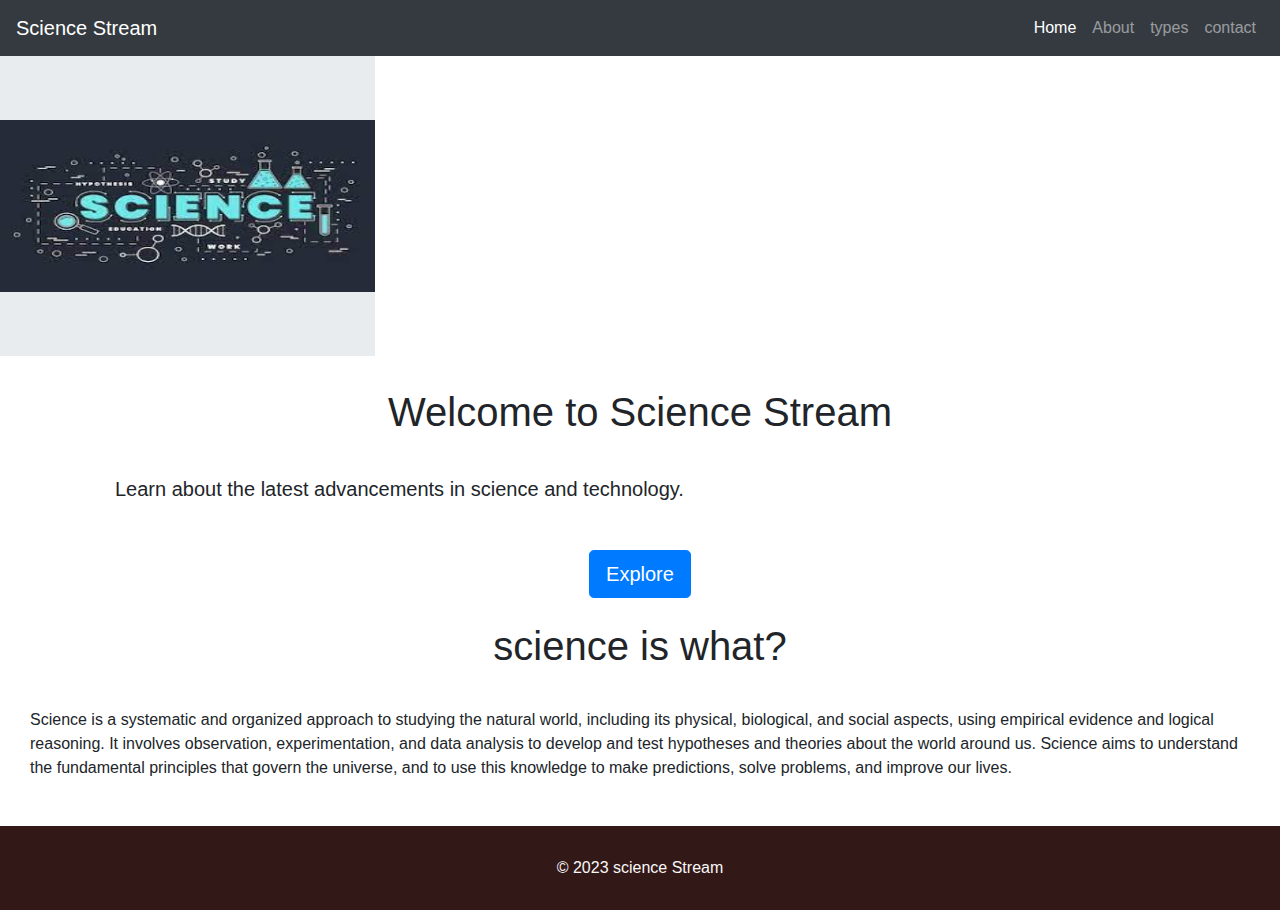
<file: index.html>
<!-- <!DOCTYPE html>
<html>
<head>
	<title>Engineering Stream</title>
	<meta charset="UTF-8">
	<meta name="viewport" content="width=device-width, initial-scale=1.0">
	<link rel="stylesheet" href="style.css">
</head>
<body>
	<header>
		<div class="eng"><h1>Engineering Stream</h1></div>
		<nav>
			<ul>
				<li><a href="home.html" target="_blank">Home</a></li>
				<li><a href="about.html" target="_blank">About</a></li>
				<!-- <li><a href="intro.html" target="_blank">Introduction</a></li> -->
				<!--<li><a href="type.html" target="_blank">Types of Engineering</a></li>
				<!-- <li><a href="why.html" target="_blank">why?</a></li> -->
			<!--</ul>
		</nav>
	</header><br>
	<main>
		<section id="about">
			<h1>Engineering</h1><br>
           <p>
			Engineering is a field of study and profession that involves designing, creating, and improving upon technology and systems. It encompasses a wide range of disciplines, including mechanical, electrical, civil, chemical, and more. Engineers use scientific principles and mathematical methods to develop solutions to practical problems.
            Engineering education typically involves earning a degree in a specific engineering field, such as a Bachelor of Science in Mechanical Engineering. This requires taking a variety of courses, such as math, physics, and chemistry, as well as courses specific to the engineering field of study. Many engineers also pursue additional training or certifications throughout their career to stay up-to-date with the latest technology and practices.
            Engineers can work in a variety of industries, including aerospace, automotive, construction, energy, and more. They may work in research and development, design, testing, or management roles. Many engineers also work for government agencies or as consultants for businesses.
            The field of engineering is constantly evolving, with new technologies and innovations being developed all the time. The future of engineering is likely to focus on sustainable and renewable energy sources, artificial intelligence and machine learning, and advancements in healthcare technology.
            Overall, engineering is a fascinating and challenging field that offers a wide range of career opportunities. Whether you're interested in designing the next generation of cars, developing new medical technology, or working to create a sustainable future, engineering may be the perfect path for you.
		   </p>
		   </section>
		   
	</main>
	
	
		<button onclick="scrollToTop()" id="scrollBtn" title="Go to top">⇑</button>

	<script>
		// Show the scroll button when the user scrolls down 20px from the top of the document
		window.onscroll = function() {scrollFunction()};

		function scrollFunction() {
			if (document.body.scrollTop > 20 || document.documentElement.scrollTop > 20) {
				document.getElementById("scrollBtn").style.display = "block";
			} else {
				document.getElementById("scrollBtn").style.display = "none";
			}
		}

		// When the user clicks on the scroll button, scroll to the top of the document
		function scrollToTop() {
			document.body.scrollTop = 0; // For Safari
			document.documentElement.scrollTop = 0; // For Chrome, Firefox, IE and Opera
		}

</script>

<footer>
	<p>&copy; 2023 Engineering Stream</p>
</footer>
</body>
</html>
 -->


 <!DOCTYPE html>
<html lang="en">
<head>
  <title>Science Stream Website</title>
  <meta charset="utf-8">
  <meta name="viewport" content="width=device-width, initial-scale=1">
  <link rel="stylesheet" href="https://maxcdn.bootstrapcdn.com/bootstrap/4.5.2/css/bootstrap.min.css">
  <script src="https://ajax.googleapis.com/ajax/libs/jquery/3.5.1/jquery.min.js"></script>
  <script src="https://cdnjs.cloudflare.com/ajax/libs/popper.js/1.16.0/umd/popper.min.js"></script>
  <script src="https://maxcdn.bootstrapcdn.com/bootstrap/4.5.2/js/bootstrap.min.js"></script>
</head>
<style>
		footer {
	background-color: #331818;
	color: #f8f7f7;
	padding: 30px;
	text-align: center;
	}
</style>

<body>

<!-- Navigation bar -->
<nav class="navbar navbar-expand-lg navbar-dark bg-dark">
  <a class="navbar-brand" href="#">Science Stream</a>
  <button class="navbar-toggler" type="button" data-toggle="collapse" data-target="#navbarNav" aria-controls="navbarNav" aria-expanded="false" aria-label="Toggle navigation">
    <span class="navbar-toggler-icon"></span>
  </button>
  <div class="collapse navbar-collapse" id="navbarNav">
    <ul class="navbar-nav ml-auto">
      <li class="nav-item active">
        <a class="nav-link" href="home.html">Home</a>
      </li>
      <li class="nav-item">
        <a class="nav-link" href="about.html">About</a>
      </li>
      <li class="nav-item">
        <a class="nav-link" href="type.html">types</a>
      </li>
	  <li class="nav-item">
        <a class="nav-link" href="contact.html">contact</a>
      </li>
    </ul>
  </div>
</nav>

<!-- Jumbotron -->
<img src="image.jpeg" height="300px" width="375px" alignment="center" 
<div class="jumbotron jumbotron-fluid">
  <div class="container">
    <h1><center>Welcome to Science Stream</center></h1>
    <p class="lead">Learn about the latest advancements in science and technology.</p>
    <center><a class="btn btn-primary btn-lg" href="explore.html" role="button">Explore</a></center>
  </div><br>
</div>
<style>
	p{
		text-align: left;
		padding: 30px;
		text-decoration-color: aliceblue;
	}
</style>
<div>
	<h1><center>
		science is what?
	</center></h1>
	<p>
		Science is a systematic and organized approach to studying the natural world, including its physical, biological, and social aspects, using empirical evidence and logical reasoning. It involves observation, experimentation, and data analysis to develop and test hypotheses and theories about the world around us. Science aims to understand the fundamental principles that govern the universe, and to use this knowledge to make predictions, solve problems, and improve our lives.
	</p>
</div>
<footer>
	<center>&copy; 2023 science Stream</center>
</footer>
</body>
</html>
</file>
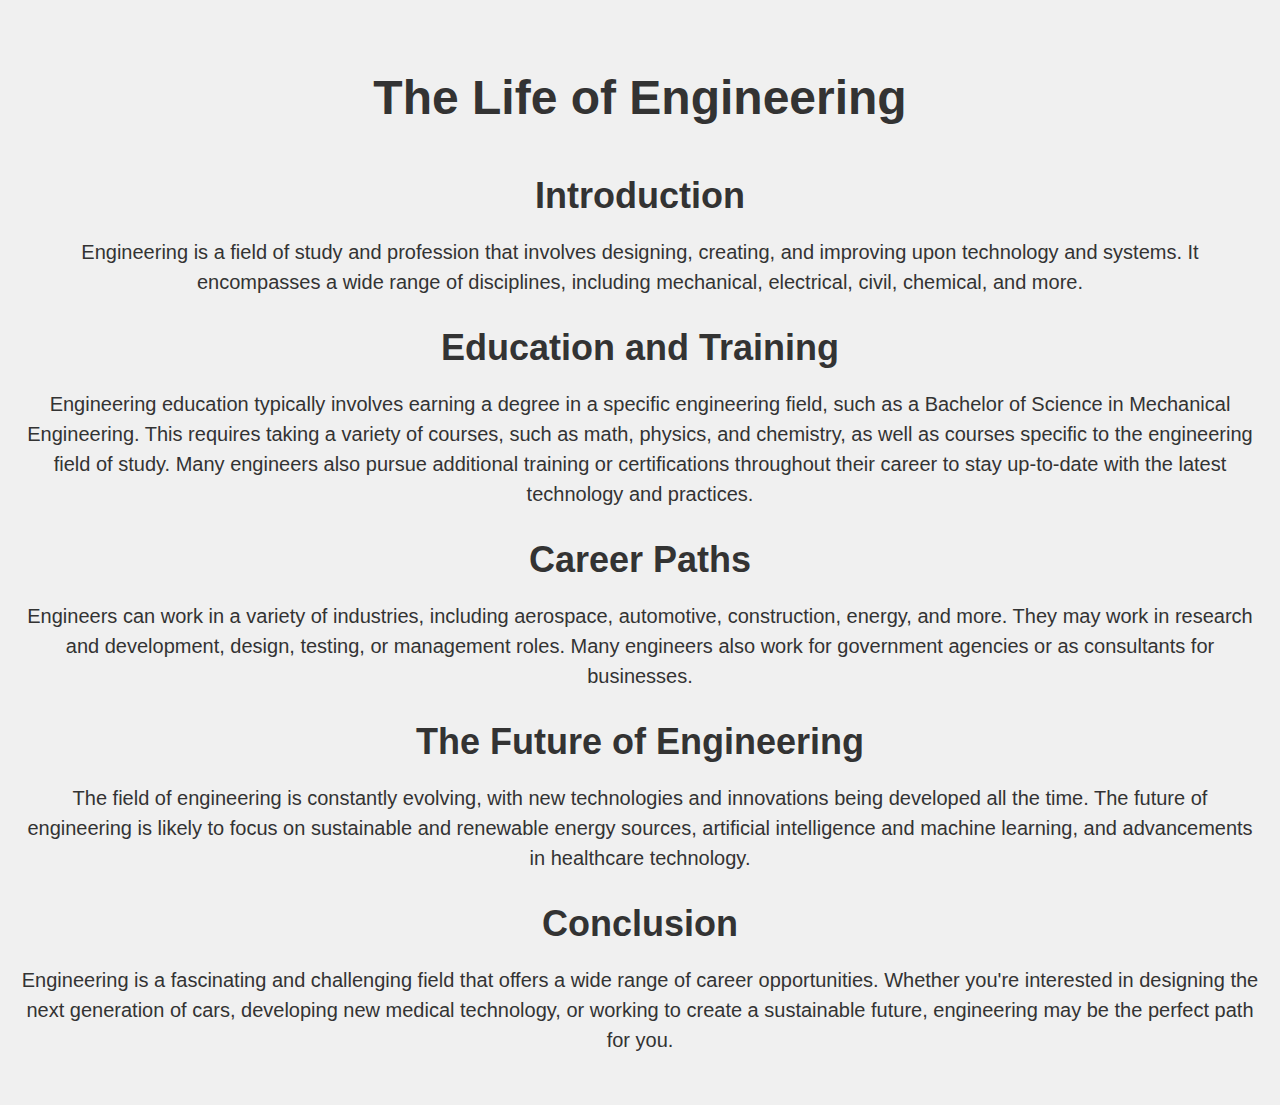
<file: about.html>
<!DOCTYPE html>
<html>
<head>
	<title>The Life of Engineering</title>
	<style>
		body {
			background-color: #f0f0f0;
			font-family: Arial, sans-serif;
			color: #333;
			margin: 15px;
			padding: 5px;
		}
		
		h1 {
			font-size: 48px;
			text-align: center;
			margin-top: 50px;
			margin-bottom: 50px;
		}
		
		h2 {
			font-size: 36px;
			text-align:center;
			margin-top: 30px;
			margin-bottom: 20px;
		}
		
		p {
			font-size: 20px;
			line-height: 1.5;
			margin-bottom: 30px;
			text-align: center;
		}

		#scrollBtn{
	display: none;
	position: fixed;
	bottom: 20px;
	right: 20px;
	z-index: 99;
	font-size: 18px;
	border: none;
	outline: none;
	background-color:#333;
	color:#fff;
	cursor: pointer;
	padding: 15px;
	border-radius: 4px;
}

#scrollBtn:hover {
	background-color: #181513;
	scroll-behavior: smooth;
}
	</style>
</head>
<body>
	<h1>The Life of Engineering</h1>
	<h2>Introduction</h2>
	<p>Engineering is a field of study and profession that involves designing, creating, and improving upon technology and systems. It encompasses a wide range of disciplines, including mechanical, electrical, civil, chemical, and more.</p>
	<h2>Education and Training</h2>
	<p>Engineering education typically involves earning a degree in a specific engineering field, such as a Bachelor of Science in Mechanical Engineering. This requires taking a variety of courses, such as math, physics, and chemistry, as well as courses specific to the engineering field of study. Many engineers also pursue additional training or certifications throughout their career to stay up-to-date with the latest technology and practices.</p>
	<h2>Career Paths</h2>
	<p>Engineers can work in a variety of industries, including aerospace, automotive, construction, energy, and more. They may work in research and development, design, testing, or management roles. Many engineers also work for government agencies or as consultants for businesses.</p>
	<h2>The Future of Engineering</h2>
	<p>The field of engineering is constantly evolving, with new technologies and innovations being developed all the time. The future of engineering is likely to focus on sustainable and renewable energy sources, artificial intelligence and machine learning, and advancements in healthcare technology.</p>
	<h2>Conclusion</h2>
	<p>Engineering is a fascinating and challenging field that offers a wide range of career opportunities. Whether you're interested in designing the next generation of cars, developing new medical technology, or working to create a sustainable future, engineering may be the perfect path for you.</p>
	

	<button onclick="scrollToTop()" id="scrollBtn" title="Go to top">⇑</button>

	<script>
		// Show the scroll button when the user scrolls down 20px from the top of the document
		window.onscroll = function() {scrollFunction()};

		function scrollFunction() {
			if (document.body.scrollTop > 20 || document.documentElement.scrollTop > 20) {
				document.getElementById("scrollBtn").style.display = "block";
			} else {
				document.getElementById("scrollBtn").style.display = "none";
			}
		}

		// When the user clicks on the scroll button, scroll to the top of the document
		function scrollToTop() {
			document.body.scrollTop = 0; // For Safari
			document.documentElement.scrollTop = 0; // For Chrome, Firefox, IE and Opera
		}
           


	</script>

</body>
</html>
</file>
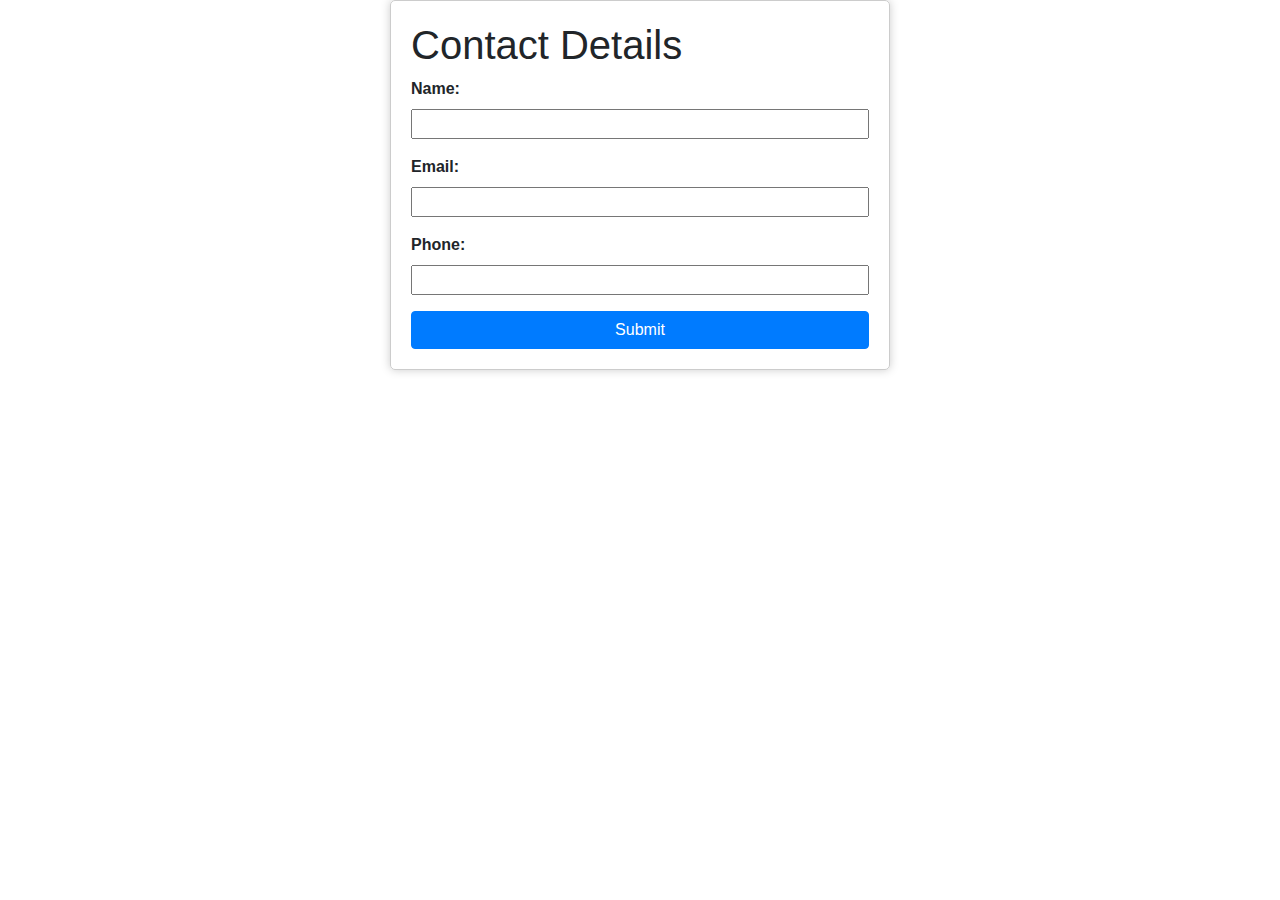
<file: contact.html>
<!DOCTYPE html>
<html>
  <head>
    <title>Contact Details</title>
    <!-- Bootstrap CSS -->
    <link rel="stylesheet" href="https://stackpath.bootstrapcdn.com/bootstrap/4.3.1/css/bootstrap.min.css">
    <!-- Custom CSS -->
    <style>
      .container {
        max-width: 500px;
        margin: 0 auto;
        padding: 20px;
        border: 1px solid #ccc;
        border-radius: 5px;
        box-shadow: 0 0 10px #ccc;
      }
      .form-group label {
        font-weight: bold;
      }
      .form-group input {
        width: 100%;
      }
      .btn-primary {
        width: 100%;
      }
    </style>
  </head>
  <body>
    <div class="container">
      <h1>Contact Details</h1>
      <form method="POST" action="submit.php">
        <div class="form-group">
          <label for="name">Name:</label>
          <input type="text" id="name" name="name" required>
        </div>
        <div class="form-group">
          <label for="email">Email:</label>
          <input type="email" id="email" name="email" required>
        </div>
        <div class="form-group">
          <label for="phone">Phone:</label>
          <input type="tel" id="phone" name="phone" required>
        </div>
        <button type="submit" class="btn btn-primary">Submit</button>
      </form>
      <div id="message" style="display: none; margin-top: 20px;">
        <div class="alert alert-success" role="alert">
          Your details have been submitted successfully!
        </div>
      </div>
    </div>
    <!-- Bootstrap JS (optional) -->
    <script src="https://stackpath.bootstrapcdn.com/bootstrap/4.3.1/js/bootstrap.min.js"></script>
    <!-- Custom JS -->
    <script>
      // Show message after form submission
      document.querySelector('form').addEventListener('submit', function(e) {
        e.preventDefault();
        document.getElementById('message').style.display = 'block';
      });
    </script>
  </body>
</html>
</file>
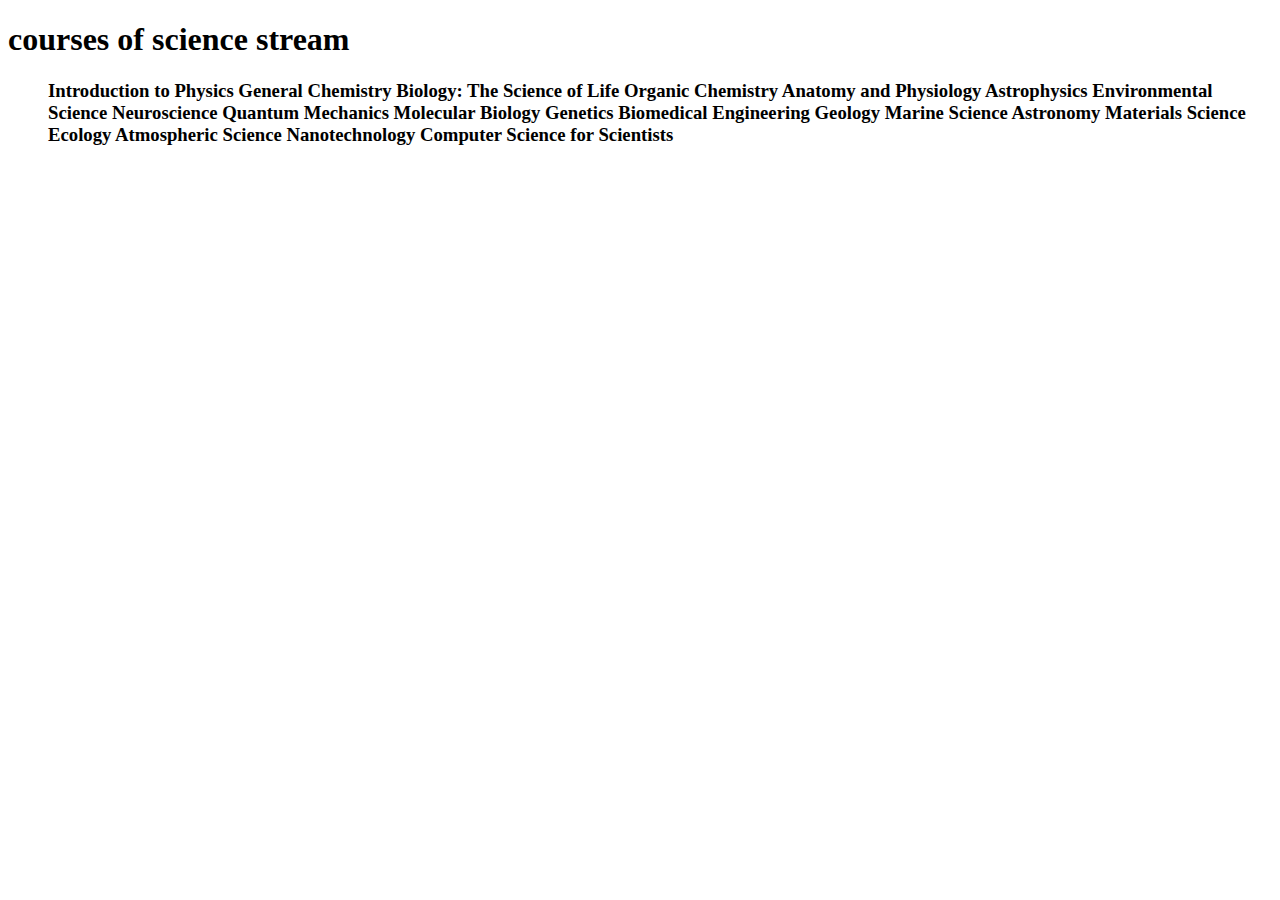
<file: course.html>
<!DOCTYPE html>
<html lang="en">
<head>
    <meta charset="UTF-8">
    <meta http-equiv="X-UA-Compatible" content="IE=edge">
    <meta name="viewport" content="width=device-width, initial-scale=1.0">
    <title>course

    </title>
</head>
<body>
    <h1>
        courses of science stream </h1>
            <h3><ol type="1">Introduction to Physics
                General Chemistry
                Biology: The Science of Life
                Organic Chemistry
                Anatomy and Physiology
                Astrophysics
                Environmental Science
                Neuroscience
                Quantum Mechanics
                Molecular Biology
                Genetics
                Biomedical Engineering
                Geology
                Marine Science
                Astronomy
                Materials Science
                Ecology
                Atmospheric Science
                Nanotechnology
                Computer Science for Scientists
                 </ol></h3>
    
</body>
</html>
</file>
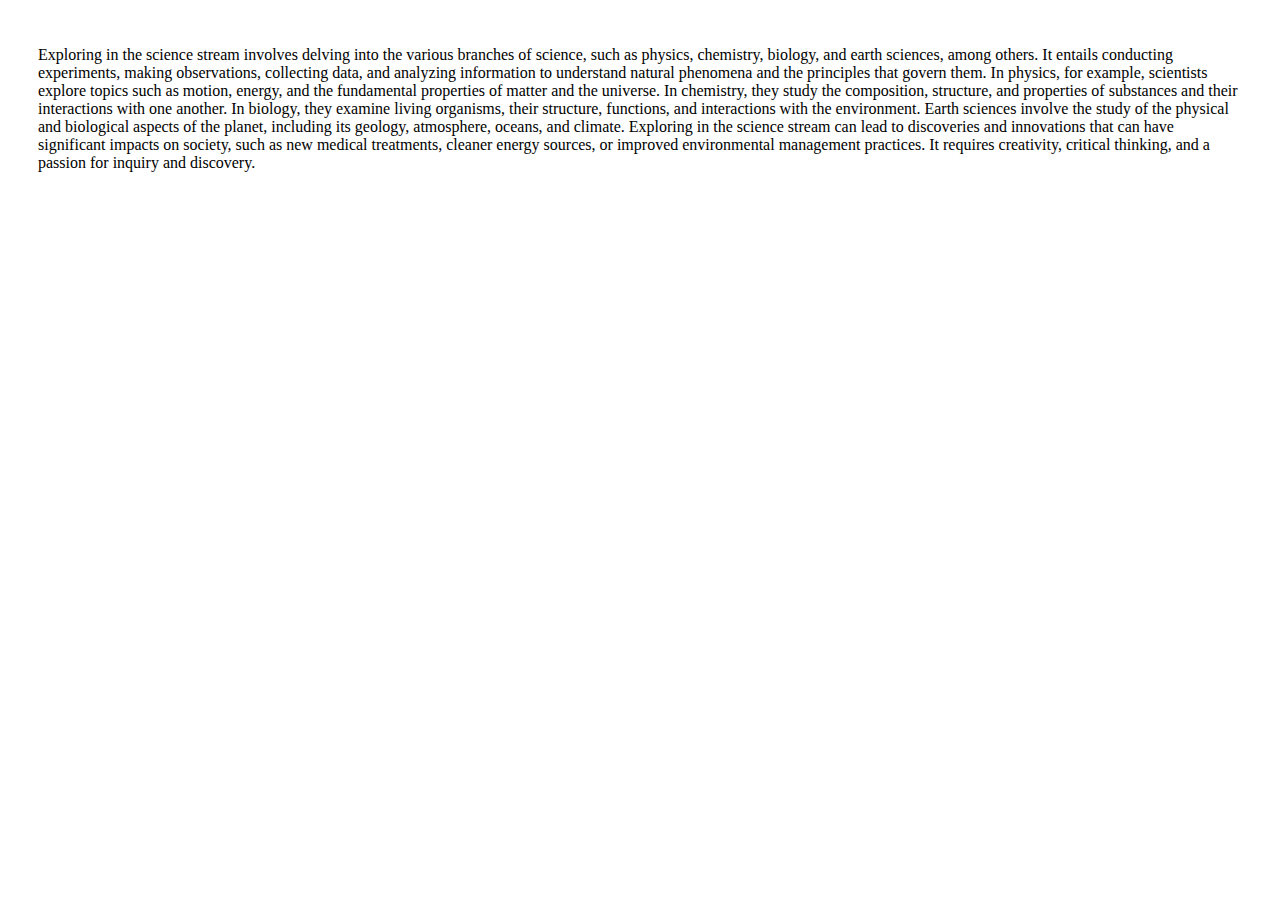
<file: explore.html>
<!DOCTYPE html>
<html lang="en">
<head>
    <meta charset="UTF-8">
    <meta http-equiv="X-UA-Compatible" content="IE=edge">
    <meta name="viewport" content="width=device-width, initial-scale=1.0">
    <title>explore

    </title>
</head>
<style>
    p{
        text-align: left;
        padding: 30px;
        text-decoration-color: aliceblue;
    }
</style>
<body>
   
        <p>
            Exploring in the science stream involves delving into the various branches of science, such as physics, chemistry, biology, and earth sciences, among others. It entails conducting experiments, making observations, collecting data, and analyzing information to understand natural phenomena and the principles that govern them.

In physics, for example, scientists explore topics such as motion, energy, and the fundamental properties of matter and the universe. In chemistry, they study the composition, structure, and properties of substances and their interactions with one another. In biology, they examine living organisms, their structure, functions, and interactions with the environment. Earth sciences involve the study of the physical and biological aspects of the planet, including its geology, atmosphere, oceans, and climate.

Exploring in the science stream can lead to discoveries and innovations that can have significant impacts on society, such as new medical treatments, cleaner energy sources, or improved environmental management practices. It requires creativity, critical thinking, and a passion for inquiry and discovery.
        </p>
   
</body>
</html>
</file>
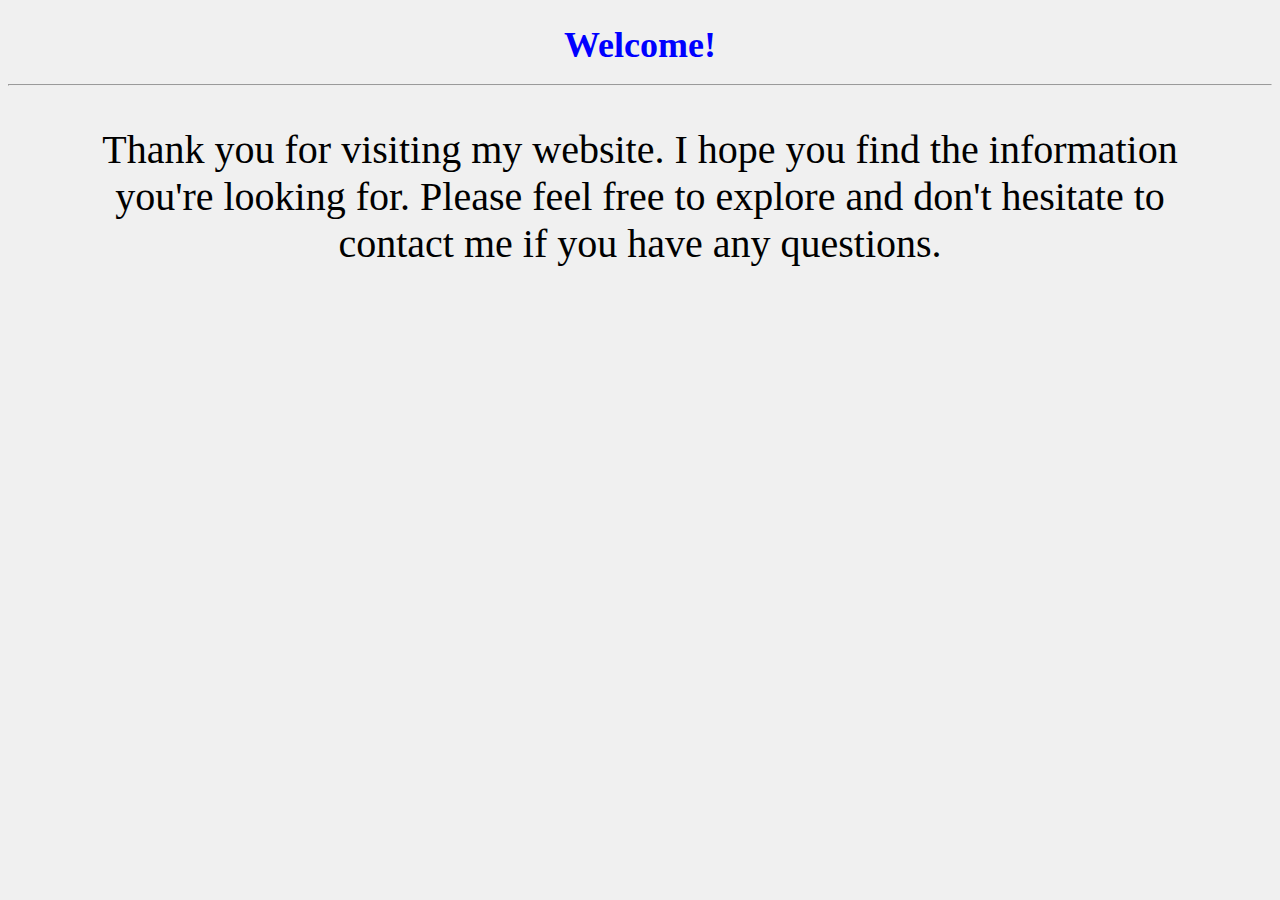
<file: home.html>
<!DOCTYPE html>
<html>
<head>
    <head>
        <title>Welcome to my website</title>
        <style>
            h1 {
                
                color: blue;
                font-size: 36px;
                text-align: center;
                
            }
            
            p {
                font-size: 40px;
                text-align: center;
                margin-left: 50px;
                margin-right: 50px;

            }
        </style>
    </head>
<body bgcolor="#f0f0f0">
	<h1>Welcome!<hr></h1>
	<p>Thank you for visiting my website. I hope you find the information you're looking for. Please feel free to explore and don't hesitate to contact me if you have any questions.</p>
</body>
</html>
</file>
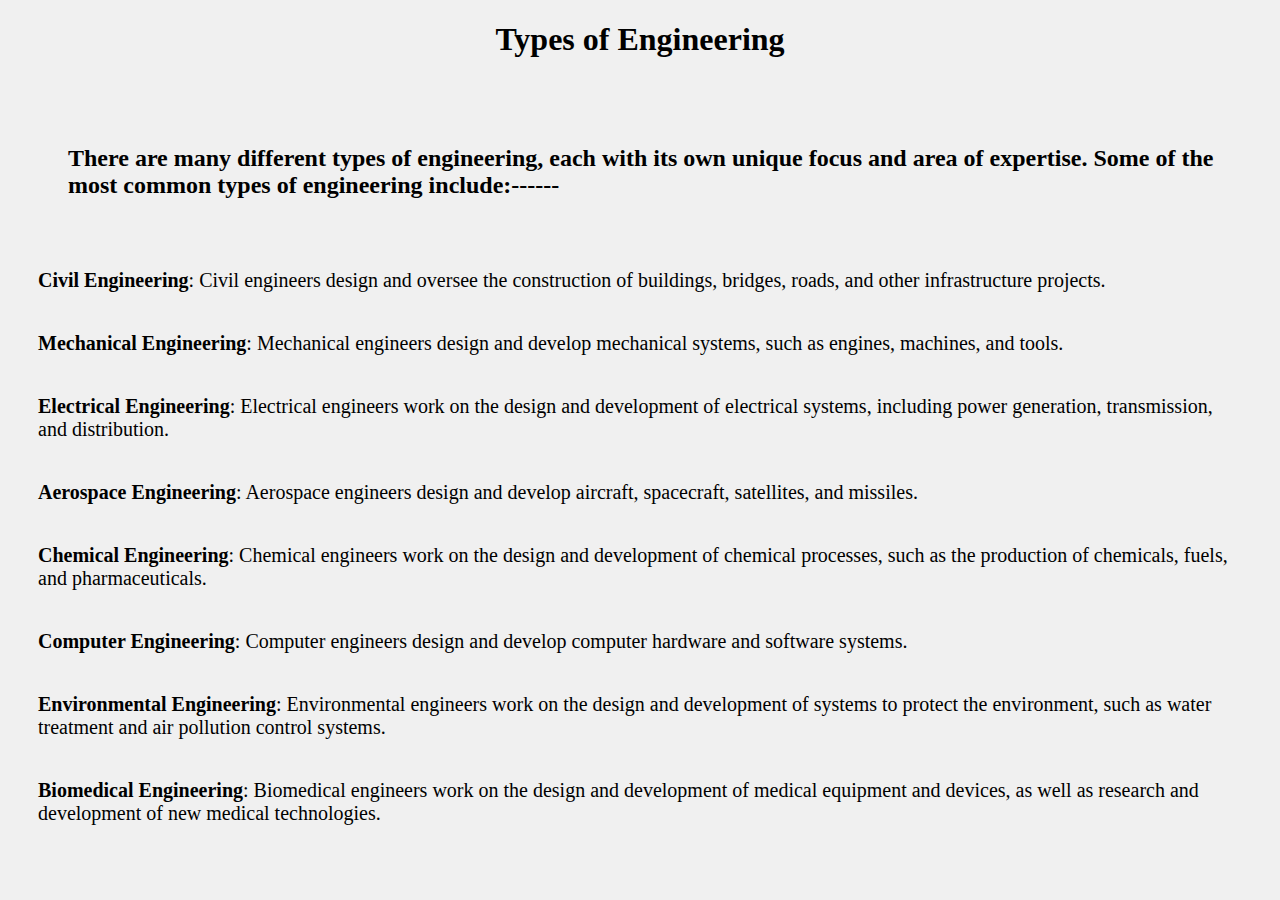
<file: type.html>
<!DOCTYPE html>
<html>
<head>
	<title>Types of Engineering</title>
	<style>
		ul {
			list-style-type: none;
			margin: 15px;
			padding: 5px;
		}
		p {
			padding: 10px;
			margin-bottom: 5px;
			border-radius: 5px;
            font-size: 20px;
		}
		h1 {
			text-align: center;
		}
		#scrollBtn{
	display: none;
	position: fixed;
	bottom: 20px;
	right: 20px;
	z-index: 99;
	font-size: 18px;
	border: none;
	outline: none;
	background-color:#333;
	color:#fff;
	cursor: pointer;
	padding: 15px;
	border-radius: 4px;
}

#scrollBtn:hover {
	background-color: #1a1714;
	scroll-behavior: smooth;
}


	</style>
</head>
<body bgcolor="#f0f0f0">
	<h1>Types of Engineering</h1>
	<ul>
        <p><ol><h2>There are many different types of engineering, each with its own unique focus and area of expertise. Some of the most common types of engineering include:------</h2></ol></p>
<p><b>Civil Engineering</b>: Civil engineers design and oversee the construction of buildings, bridges, roads, and other infrastructure projects.</p>

<p><b>Mechanical Engineering</b>: Mechanical engineers design and develop mechanical systems, such as engines, machines, and tools.</p>

<p><b>Electrical Engineering</b>: Electrical engineers work on the design and development of electrical systems, including power generation, transmission, and distribution.</p>

<p><b>Aerospace Engineering</b>: Aerospace engineers design and develop aircraft, spacecraft, satellites, and missiles.</p>

<p><b>Chemical Engineering</b>: Chemical engineers work on the design and development of chemical processes, such as the production of chemicals, fuels, and pharmaceuticals.</p>

<p><b>Computer Engineering</b>: Computer engineers design and develop computer hardware and software systems.</p>

<p><b>Environmental Engineering</b>: Environmental engineers work on the design and development of systems to protect the environment, such as water treatment and air pollution control systems.</p>

<p><b>Biomedical Engineering</b>: Biomedical engineers work on the design and development of medical equipment and devices, as well as research and development of new medical technologies.</p>
	</ul>
	<button onclick="scrollToTop()" id="scrollBtn" title="Go to top">⇑</button>

	<script>
		// Show the scroll button when the user scrolls down 20px from the top of the document
		window.onscroll = function() {scrollFunction()};

		function scrollFunction() {
			if (document.body.scrollTop > 20 || document.documentElement.scrollTop > 20) {
				document.getElementById("scrollBtn").style.display = "block";
			} else {
				document.getElementById("scrollBtn").style.display = "none";
			}
		}

		// When the user clicks on the scroll button, scroll to the top of the document
		function scrollToTop() {
			document.body.scrollTop = 0; // For Safari
			document.documentElement.scrollTop = 0; // For Chrome, Firefox, IE and Opera
		}
</script>








</body>
</html>
</file>
<file: style.css>
/* Reset styles
* {
	margin: 10px;
	padding: 5px;
	box-sizing: border-box;
	margin-left:20px;
	margin-right:20px ;
}

/* Global styles */
/*body {
	font-family: Arial, sans-serif;
	font-size: 16px;
	line-height: 1.5;
    background:#f0f0f0;
}
/*
header {
	background-color: #c29b9b;
	color: #fff;
    display: flex;
   
	padding: 20px;
}/*

nav ul {
	list-style: none;
	display: flex;
}/*

nav ul li {
	margin-right: 20px;
}/*

nav ul li a {
	color: #fff;
	text-decoration: none
		/* text-align: center; 
}
/*
main {
	padding: 20px;
}/*

section {
	margin-bottom: 20px;
}/*

h2 {
	font-size: 24px;
	margin-bottom: 10px;
}
/*
ul {
	list-style: disc;
	margin-left: 20px;
}
/*
footer {
	background-color: #333;
	color: #fff;
	padding: 20px;
	text-align: center;
}
/*#scrollBtn{
	display: none;
	position: fixed;
	bottom: 20px;
	right: 20px;
	z-index: 99;
	font-size: 40px;
	border: none;
	outline: none;
	background-color:#333;
	color:#fff;
	cursor: pointer;
	padding: 15px;
	border-radius: 4px;
}/*

#scrollBtn:hover {
	background-color: #312c29;
	scroll-behavior: smooth;
} */





/* Global styles */
body {
	font-family: 'Open Sans', sans-serif;
	font-size: 1rem;
	color: #333;
	background-color: #c2c2c2;
  }
  
  /* h1, h2, h3, h4, h5, h6 {
	font-family: 'Montserrat', sans-serif;
	font-weight: 700;
  } */
  
  a {
	color: #007bff;
	text-decoration: none;
  }
  
  a:hover {
	text-decoration: underline;
  }
  
  /* Navigation bar styles */
  .navbar {
	padding: 1rem;
	background-color: #343a40;
  }
  
  .navbar-brand {
	font-size: 1.5rem;
	font-weight: 700;
	letter-spacing: 2px;
  }
  
  .navbar-nav .nav-item {
	margin-right: 1rem;
  }
  
  .navbar-nav .nav-item:last-child {
	margin-right: 0;
  }
  
  .navbar-nav .nav-link {
	font-size: 1.2rem;
  }
  
  /* Jumbotron styles */
  .jumbotron {
	padding: 6rem 2rem;
	background-color: #007bff;
	color: #fff;
	text-align: center;
  }
  
  .jumbotron h1 {
	font-size: 3.5rem;
	margin-bottom: 2rem;
  }
  
  .jumbotron p {
	font-size: 1.5rem;
	margin-bottom: 2rem;
  }
  
  .jumbotron a {
	font-size: 1.2rem;
	font-weight: 700;
	letter-spacing: 1px;
  }
  
  /* Featured courses styles */
  h2 {
	font-size: 2.5rem;
	font-weight: 700;
	text-align: center;
	margin-bottom: 2rem;
  }
  
  .card {
	border: none;
	margin-bottom: 2rem;
  }
  
  .card-img-top {
	height: 200px;
  }
  
  .card-title {
	font-size: 1.5rem;
	font-weight: 700;
	margin-bottom: 1rem;
  }
  
  .card-text {
	font-size: 1.2rem;
  }
</file>
